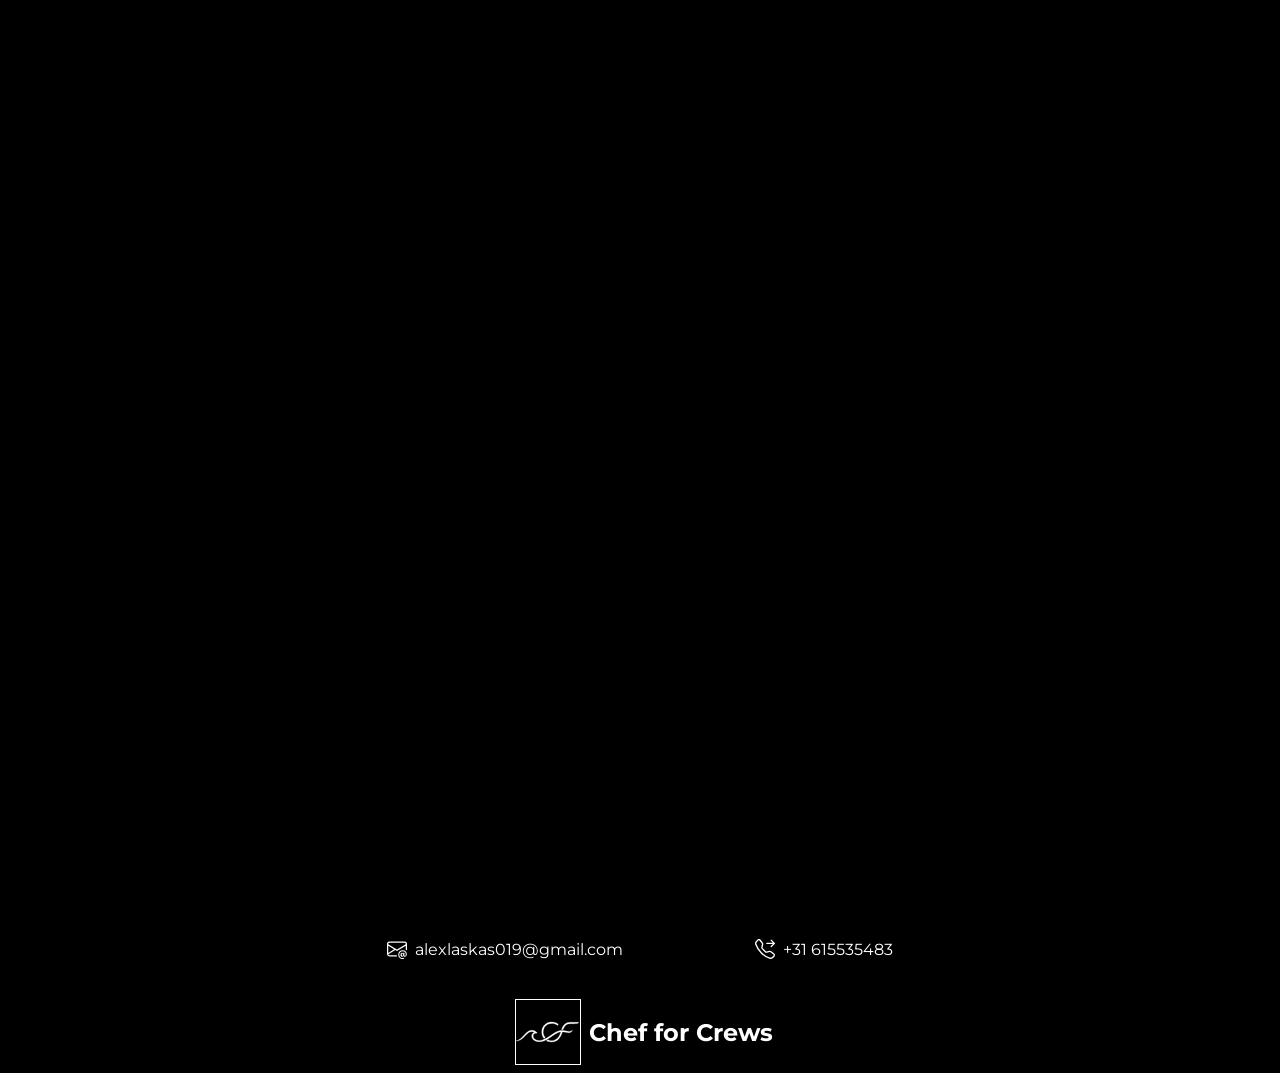
<file: index.html>
<!DOCTYPE html>
<html lang="en">
  <head>
    <meta charset="UTF-8">
    <meta name="viewport" content="width=device-width, initial-scale=1.0">
    <title>Chef for Crews | Private Chef &amp; Catering in the Netherlands</title>
    <meta name="description" content="Experience the culinary artistry of Chef for Crews Alexander Laska in the Netherlands. Offering bespoke catering, exclusive private dinners, restaurant service and consulting as well as traditional Japanese Sushi.">
    <!-- Skip the intro animation if it already played this visit, or if the user prefers reduced motion -->
    <script>
      try {
        if (sessionStorage.getItem("introPlayed") === "true" || window.matchMedia("(prefers-reduced-motion: reduce)").matches) {
          document.documentElement.classList.add("no-intro");
        }
      } catch (e) { /* storage unavailable: play the intro */ }
    </script>
    <link rel="stylesheet" href="./styles/Home.css">
    <link rel="icon" href="assets/alex-logo-icon.ico" type="image/x-icon">
    <script src="script.js"></script>
    <script src="curtain-reveal-script.js" defer></script>
    <link rel="preconnect" href="https://fonts.googleapis.com">
    <link rel="preconnect" href="https://fonts.gstatic.com" crossorigin>
    <link href="https://fonts.googleapis.com/css2?family=Montserrat:ital,wght@0,100..900;1,100..900&display=swap" rel="stylesheet">
  </head>
  <body>
    <div id="main" class="flex"></div>
    <header>
        <div class="title-container">
            <img src="assets/alex-logo.svg" alt="Chef for Crews logo">
            <div class="title">
                <div>Chef</div>
                <div>For</div>
                <div>Crews</div>
            </div>
        </div>
        <nav>
            <ul>
                <li class="home selected"><a href="index.html" aria-label="Chef for Crews home page">Home</a></li>
                <li class="services"><a href="services.html" aria-label="Chef for Crews services page">Services</a></li>
                <li class="story"><a href="partnerships.html" aria-label="Chef for Crews Partnerships page">Partnerships</a></li>
                <li class="contact"><a href="contact.html" aria-label="Chef for Crews contact us page">Contact Us</a></li>
            </ul>
        </nav>
    </header>
    <main>
        
        <div class="catch-phrase loadFadeIn">
            <h2>WE DON'T JUST COOK</h2>  
            <h2>WE CREATE MEMORIES</h2>
            <h2>WITH FLAVOUR</h2>
        </div>
        <div class="short-description">
            <video muted loop autoplay playsinline aria-label="Short showcase video" src="assets/alex-video-intro.mp4" type="video/mp4"> Video Missing. 404 Error</video>
            <div class="text">
                <p>
                Founded by <span class="bold-text">Alexander Laska</span>, a culinary professional with <span class="bold-text">over a decade of experience</span> trained in <span class="bold-text"> Greece, Italy, the United Kingdom, and the Netherlands</span> "Chef for Crews" brings world-class kitchen expertise to every project.</p>
                <p>We provide a wide range of services from bespoke<span class="bold-text"> Catering, Private Dinners</span> to <span class="bold-text"> Restaurant Service</span> and <span class="bold-text">Consulting</span></p>
                <p>
                 Chef for Crews selects the <span class="bold-text">best quality fresh ingredients</span> and combines them with <span class="bold-text">passion, creativity, and precision</span> to deliver <span class="bold-text">exceptional food experiences</span>.
                </p>

                <a class="story-button" href="services.html" aria-label="Chef for Crews services page">
                    Explore Our Services
                </a>
                </div>
        </div>
    </main>
    <footer>
            <h2>Contact Us</h2>
            <ul class="contact-methods">
                <li> <a href="mailto:alexlaskas019@gmail.com"><svg xmlns="http://www.w3.org/2000/svg" width="20" height="20" fill="currentColor" class="bi bi-envelope-at" viewBox="0 0 16 16">
  <path d="M2 2a2 2 0 0 0-2 2v8.01A2 2 0 0 0 2 14h5.5a.5.5 0 0 0 0-1H2a1 1 0 0 1-.966-.741l5.64-3.471L8 9.583l7-4.2V8.5a.5.5 0 0 0 1 0V4a2 2 0 0 0-2-2zm3.708 6.208L1 11.105V5.383zM1 4.217V4a1 1 0 0 1 1-1h12a1 1 0 0 1 1 1v.217l-7 4.2z"/>
  <path d="M14.247 14.269c1.01 0 1.587-.857 1.587-2.025v-.21C15.834 10.43 14.64 9 12.52 9h-.035C10.42 9 9 10.36 9 12.432v.214C9 14.82 10.438 16 12.358 16h.044c.594 0 1.018-.074 1.237-.175v-.73c-.245.11-.673.18-1.18.18h-.044c-1.334 0-2.571-.788-2.571-2.655v-.157c0-1.657 1.058-2.724 2.64-2.724h.04c1.535 0 2.484 1.05 2.484 2.326v.118c0 .975-.324 1.39-.639 1.39-.232 0-.41-.148-.41-.42v-2.19h-.906v.569h-.03c-.084-.298-.368-.63-.954-.63-.778 0-1.259.555-1.259 1.4v.528c0 .892.49 1.434 1.26 1.434.471 0 .896-.227 1.014-.643h.043c.118.42.617.648 1.12.648m-2.453-1.588v-.227c0-.546.227-.791.573-.791.297 0 .572.192.572.708v.367c0 .573-.253.744-.564.744-.354 0-.581-.215-.581-.8Z"/>
</svg>alexlaskas019@gmail.com</a></li>
                <li><a href="tel:+31615535483"><svg xmlns="http://www.w3.org/2000/svg" width="20" height="20" fill="currentColor" class="bi bi-telephone-forward" viewBox="0 0 16 16">
  <path d="M3.654 1.328a.678.678 0 0 0-1.015-.063L1.605 2.3c-.483.484-.661 1.169-.45 1.77a17.6 17.6 0 0 0 4.168 6.608 17.6 17.6 0 0 0 6.608 4.168c.601.211 1.286.033 1.77-.45l1.034-1.034a.678.678 0 0 0-.063-1.015l-2.307-1.794a.68.68 0 0 0-.58-.122l-2.19.547a1.75 1.75 0 0 1-1.657-.459L5.482 8.062a1.75 1.75 0 0 1-.46-1.657l.548-2.19a.68.68 0 0 0-.122-.58zM1.884.511a1.745 1.745 0 0 1 2.612.163L6.29 2.98c.329.423.445.974.315 1.494l-.547 2.19a.68.68 0 0 0 .178.643l2.457 2.457a.68.68 0 0 0 .644.178l2.189-.547a1.75 1.75 0 0 1 1.494.315l2.306 1.794c.829.645.905 1.87.163 2.611l-1.034 1.034c-.74.74-1.846 1.065-2.877.702a18.6 18.6 0 0 1-7.01-4.42 18.6 18.6 0 0 1-4.42-7.009c-.362-1.03-.037-2.137.703-2.877zm10.762.135a.5.5 0 0 1 .708 0l2.5 2.5a.5.5 0 0 1 0 .708l-2.5 2.5a.5.5 0 0 1-.708-.708L14.293 4H9.5a.5.5 0 0 1 0-1h4.793l-1.647-1.646a.5.5 0 0 1 0-.708"/>
</svg> +31 615535483</a></li>
            </ul>
        <div class="title-container">
            <img src="assets/alex-logo.svg" alt="Chef for Crews logo">
            <h2>Chef for Crews</h2>
        </div>
    </footer>
  </body>
</html>
</file>
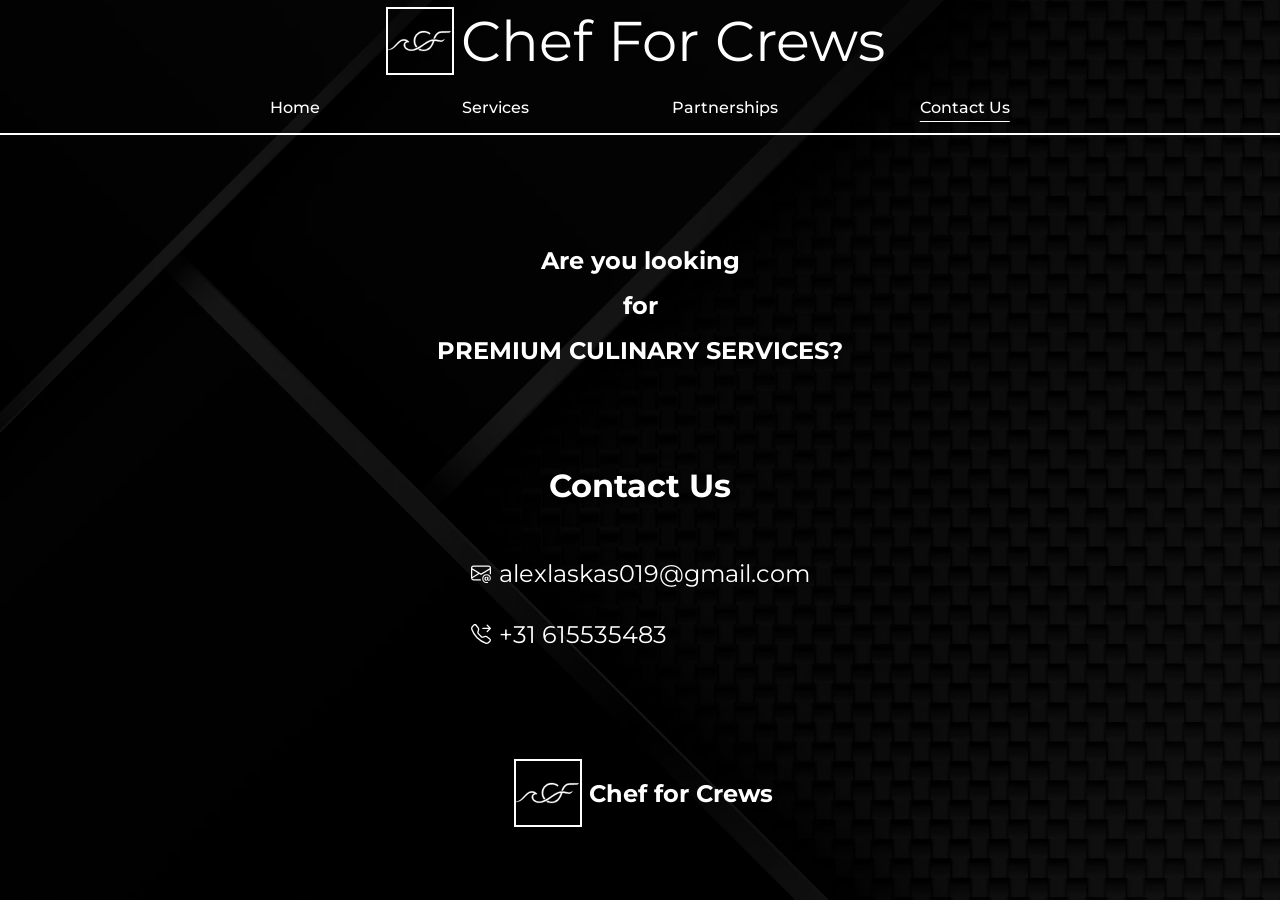
<file: contact.html>
<!DOCTYPE html>
<html lang="en">
  <head>
    <meta charset="UTF-8">
    <meta name="viewport" content="width=device-width, initial-scale=1.0">
    <title>Contact | Chef for Crews</title>
    <meta name="description" content="Experience the culinary artistry of Chef for Crews Alexander Laska in the Netherlands. Offering bespoke catering, exclusive private dinners, restaurant service and consulting as well as traditional Japanese Sushi.">
    <link rel="stylesheet" href="./styles/Contact.css">
    <link rel="icon" href="assets/alex-logo-icon.ico" type="image/x-icon">
    <script src="script.js"></script>
    <link rel="preconnect" href="https://fonts.googleapis.com">
    <link rel="preconnect" href="https://fonts.gstatic.com" crossorigin>
    <link href="https://fonts.googleapis.com/css2?family=Montserrat:ital,wght@0,100..900;1,100..900&display=swap" rel="stylesheet">
  </head>
  <body>
    <header>
        <div class="title-container">
            <img src="assets/alex-logo.svg" alt="Chef for Crews logo">
            <div class="title">
                <div>Chef</div>
                <div>For</div>
                <div>Crews</div>
            </div>
        </div>
        <nav>
            <ul>
                <li class="home "><a href="index.html" aria-label="Chef for Crews home page">Home</a></li>
                <li class="services"><a href="services.html" aria-label="Chef for Crews services page">Services</a></li>
                <li class="story"><a href="partnerships.html" aria-label="Chef for Crews Partnerships page">Partnerships</a></li>
                <li class="contact selected"><a href="contact.html" aria-label="Chef for Crews contact us page">Contact Us</a></li>
            </ul>
        </nav>
    </header>
    <main>
        <div class="catch-phrase loadFadeIn">
            <h2>Are you looking</h2>  
            <h2>for </h2>
            <h2>PREMIUM CULINARY SERVICES?</h2>
        </div>
        <div class="short-description">
            <h1>Contact Us</h1>
            <ul class="contact-methods">
                <li> <a href="mailto:alexlaskas019@gmail.com"><svg xmlns="http://www.w3.org/2000/svg" width="20" height="20" fill="currentColor" class="bi bi-envelope-at" viewBox="0 0 16 16">
                    <path d="M2 2a2 2 0 0 0-2 2v8.01A2 2 0 0 0 2 14h5.5a.5.5 0 0 0 0-1H2a1 1 0 0 1-.966-.741l5.64-3.471L8 9.583l7-4.2V8.5a.5.5 0 0 0 1 0V4a2 2 0 0 0-2-2zm3.708 6.208L1 11.105V5.383zM1 4.217V4a1 1 0 0 1 1-1h12a1 1 0 0 1 1 1v.217l-7 4.2z"/>
                    <path d="M14.247 14.269c1.01 0 1.587-.857 1.587-2.025v-.21C15.834 10.43 14.64 9 12.52 9h-.035C10.42 9 9 10.36 9 12.432v.214C9 14.82 10.438 16 12.358 16h.044c.594 0 1.018-.074 1.237-.175v-.73c-.245.11-.673.18-1.18.18h-.044c-1.334 0-2.571-.788-2.571-2.655v-.157c0-1.657 1.058-2.724 2.64-2.724h.04c1.535 0 2.484 1.05 2.484 2.326v.118c0 .975-.324 1.39-.639 1.39-.232 0-.41-.148-.41-.42v-2.19h-.906v.569h-.03c-.084-.298-.368-.63-.954-.63-.778 0-1.259.555-1.259 1.4v.528c0 .892.49 1.434 1.26 1.434.471 0 .896-.227 1.014-.643h.043c.118.42.617.648 1.12.648m-2.453-1.588v-.227c0-.546.227-.791.573-.791.297 0 .572.192.572.708v.367c0 .573-.253.744-.564.744-.354 0-.581-.215-.581-.8Z"/>
                    </svg>alexlaskas019@gmail.com</a></li>
                <li><a href="tel:+31615535483"><svg xmlns="http://www.w3.org/2000/svg" width="20" height="20" fill="currentColor" class="bi bi-telephone-forward" viewBox="0 0 16 16">
                    <path d="M3.654 1.328a.678.678 0 0 0-1.015-.063L1.605 2.3c-.483.484-.661 1.169-.45 1.77a17.6 17.6 0 0 0 4.168 6.608 17.6 17.6 0 0 0 6.608 4.168c.601.211 1.286.033 1.77-.45l1.034-1.034a.678.678 0 0 0-.063-1.015l-2.307-1.794a.68.68 0 0 0-.58-.122l-2.19.547a1.75 1.75 0 0 1-1.657-.459L5.482 8.062a1.75 1.75 0 0 1-.46-1.657l.548-2.19a.68.68 0 0 0-.122-.58zM1.884.511a1.745 1.745 0 0 1 2.612.163L6.29 2.98c.329.423.445.974.315 1.494l-.547 2.19a.68.68 0 0 0 .178.643l2.457 2.457a.68.68 0 0 0 .644.178l2.189-.547a1.75 1.75 0 0 1 1.494.315l2.306 1.794c.829.645.905 1.87.163 2.611l-1.034 1.034c-.74.74-1.846 1.065-2.877.702a18.6 18.6 0 0 1-7.01-4.42 18.6 18.6 0 0 1-4.42-7.009c-.362-1.03-.037-2.137.703-2.877zm10.762.135a.5.5 0 0 1 .708 0l2.5 2.5a.5.5 0 0 1 0 .708l-2.5 2.5a.5.5 0 0 1-.708-.708L14.293 4H9.5a.5.5 0 0 1 0-1h4.793l-1.647-1.646a.5.5 0 0 1 0-.708"/>
                    </svg> +31 615535483</a></li>
            </ul>
        </div>
    </main>
    <footer>
        <div class="title-container">
            <img src="assets/alex-logo.svg" alt="Chef for Crews logo">
            <h2>Chef for Crews</h2>
        </div>
    </footer>
  </body>
</html>
</file>
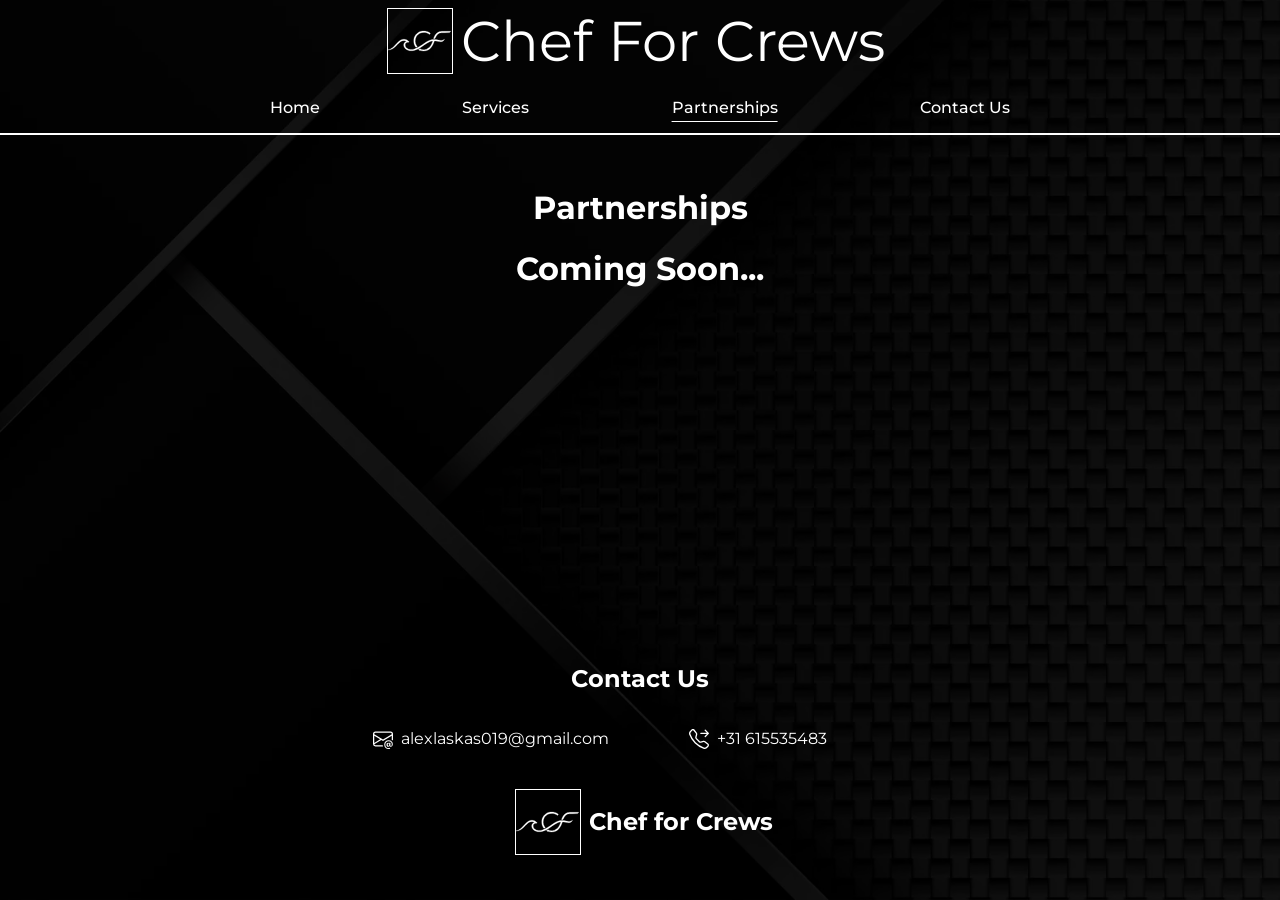
<file: partnerships.html>
<!DOCTYPE html>
<html lang="en">
  <head>
    <meta charset="UTF-8">
    <meta name="viewport" content="width=device-width, initial-scale=1.0">
    <title>Partnerships | Chef for Crews</title>
    <meta name="description" content="Partnerships with Chef for Crews, professional culinary services in the Netherlands.">
    <link rel="stylesheet" href="./styles/Partnerships.css">
    <link rel="icon" href="assets/alex-logo-icon.ico" type="image/x-icon">
    <script src="script.js"></script>
    <link rel="preconnect" href="https://fonts.googleapis.com">
    <link rel="preconnect" href="https://fonts.gstatic.com" crossorigin>
    <link href="https://fonts.googleapis.com/css2?family=Montserrat:ital,wght@0,100..900;1,100..900&display=swap" rel="stylesheet">
  </head>
  <body>
    <header>
        <div class="title-container">
            <img src="assets/alex-logo.svg" alt="Chef for Crews logo">
            <div class="title">
                <div>Chef</div>
                <div>For</div>
                <div>Crews</div>
            </div>
        </div>
        <nav>
            <ul>
                <li class="home"><a href="index.html" aria-label="Chef for Crews home page">Home</a></li>
                <li class="services "><a href="services.html" aria-label="Chef for Crews services page">Services</a></li>
                <li class="story selected"><a href="partnerships.html" aria-label="Chef for Crews Partnerships page">Partnerships</a></li>
                <li class="contact"><a href="contact.html" aria-label="Chef for Crews contact us page">Contact Us</a></li>
            </ul>
        </nav>
    </header>
    <main>
        <h1>Partnerships</h1> 
        <div class="comming-soon">Coming Soon...</div>
    </main>
    <footer>
            <h2>Contact Us</h2>
            <ul class="contact-methods">
                <li> <a href="mailto:alexlaskas019@gmail.com"><svg xmlns="http://www.w3.org/2000/svg" width="20" height="20" fill="currentColor" class="bi bi-envelope-at" viewBox="0 0 16 16">
  <path d="M2 2a2 2 0 0 0-2 2v8.01A2 2 0 0 0 2 14h5.5a.5.5 0 0 0 0-1H2a1 1 0 0 1-.966-.741l5.64-3.471L8 9.583l7-4.2V8.5a.5.5 0 0 0 1 0V4a2 2 0 0 0-2-2zm3.708 6.208L1 11.105V5.383zM1 4.217V4a1 1 0 0 1 1-1h12a1 1 0 0 1 1 1v.217l-7 4.2z"/>
  <path d="M14.247 14.269c1.01 0 1.587-.857 1.587-2.025v-.21C15.834 10.43 14.64 9 12.52 9h-.035C10.42 9 9 10.36 9 12.432v.214C9 14.82 10.438 16 12.358 16h.044c.594 0 1.018-.074 1.237-.175v-.73c-.245.11-.673.18-1.18.18h-.044c-1.334 0-2.571-.788-2.571-2.655v-.157c0-1.657 1.058-2.724 2.64-2.724h.04c1.535 0 2.484 1.05 2.484 2.326v.118c0 .975-.324 1.39-.639 1.39-.232 0-.41-.148-.41-.42v-2.19h-.906v.569h-.03c-.084-.298-.368-.63-.954-.63-.778 0-1.259.555-1.259 1.4v.528c0 .892.49 1.434 1.26 1.434.471 0 .896-.227 1.014-.643h.043c.118.42.617.648 1.12.648m-2.453-1.588v-.227c0-.546.227-.791.573-.791.297 0 .572.192.572.708v.367c0 .573-.253.744-.564.744-.354 0-.581-.215-.581-.8Z"/>
</svg>alexlaskas019@gmail.com</a></li>
                <li><a href="tel:+31615535483"><svg xmlns="http://www.w3.org/2000/svg" width="20" height="20" fill="currentColor" class="bi bi-telephone-forward" viewBox="0 0 16 16">
  <path d="M3.654 1.328a.678.678 0 0 0-1.015-.063L1.605 2.3c-.483.484-.661 1.169-.45 1.77a17.6 17.6 0 0 0 4.168 6.608 17.6 17.6 0 0 0 6.608 4.168c.601.211 1.286.033 1.77-.45l1.034-1.034a.678.678 0 0 0-.063-1.015l-2.307-1.794a.68.68 0 0 0-.58-.122l-2.19.547a1.75 1.75 0 0 1-1.657-.459L5.482 8.062a1.75 1.75 0 0 1-.46-1.657l.548-2.19a.68.68 0 0 0-.122-.58zM1.884.511a1.745 1.745 0 0 1 2.612.163L6.29 2.98c.329.423.445.974.315 1.494l-.547 2.19a.68.68 0 0 0 .178.643l2.457 2.457a.68.68 0 0 0 .644.178l2.189-.547a1.75 1.75 0 0 1 1.494.315l2.306 1.794c.829.645.905 1.87.163 2.611l-1.034 1.034c-.74.74-1.846 1.065-2.877.702a18.6 18.6 0 0 1-7.01-4.42 18.6 18.6 0 0 1-4.42-7.009c-.362-1.03-.037-2.137.703-2.877zm10.762.135a.5.5 0 0 1 .708 0l2.5 2.5a.5.5 0 0 1 0 .708l-2.5 2.5a.5.5 0 0 1-.708-.708L14.293 4H9.5a.5.5 0 0 1 0-1h4.793l-1.647-1.646a.5.5 0 0 1 0-.708"/>
</svg> +31 615535483</a></li>
            </ul>
        <div class="title-container">
            <img src="assets/alex-logo.svg" alt="Chef for Crews logo">
            <h2>Chef for Crews</h2>
        </div>
    </footer>
  </body>
    
</html>
</file>
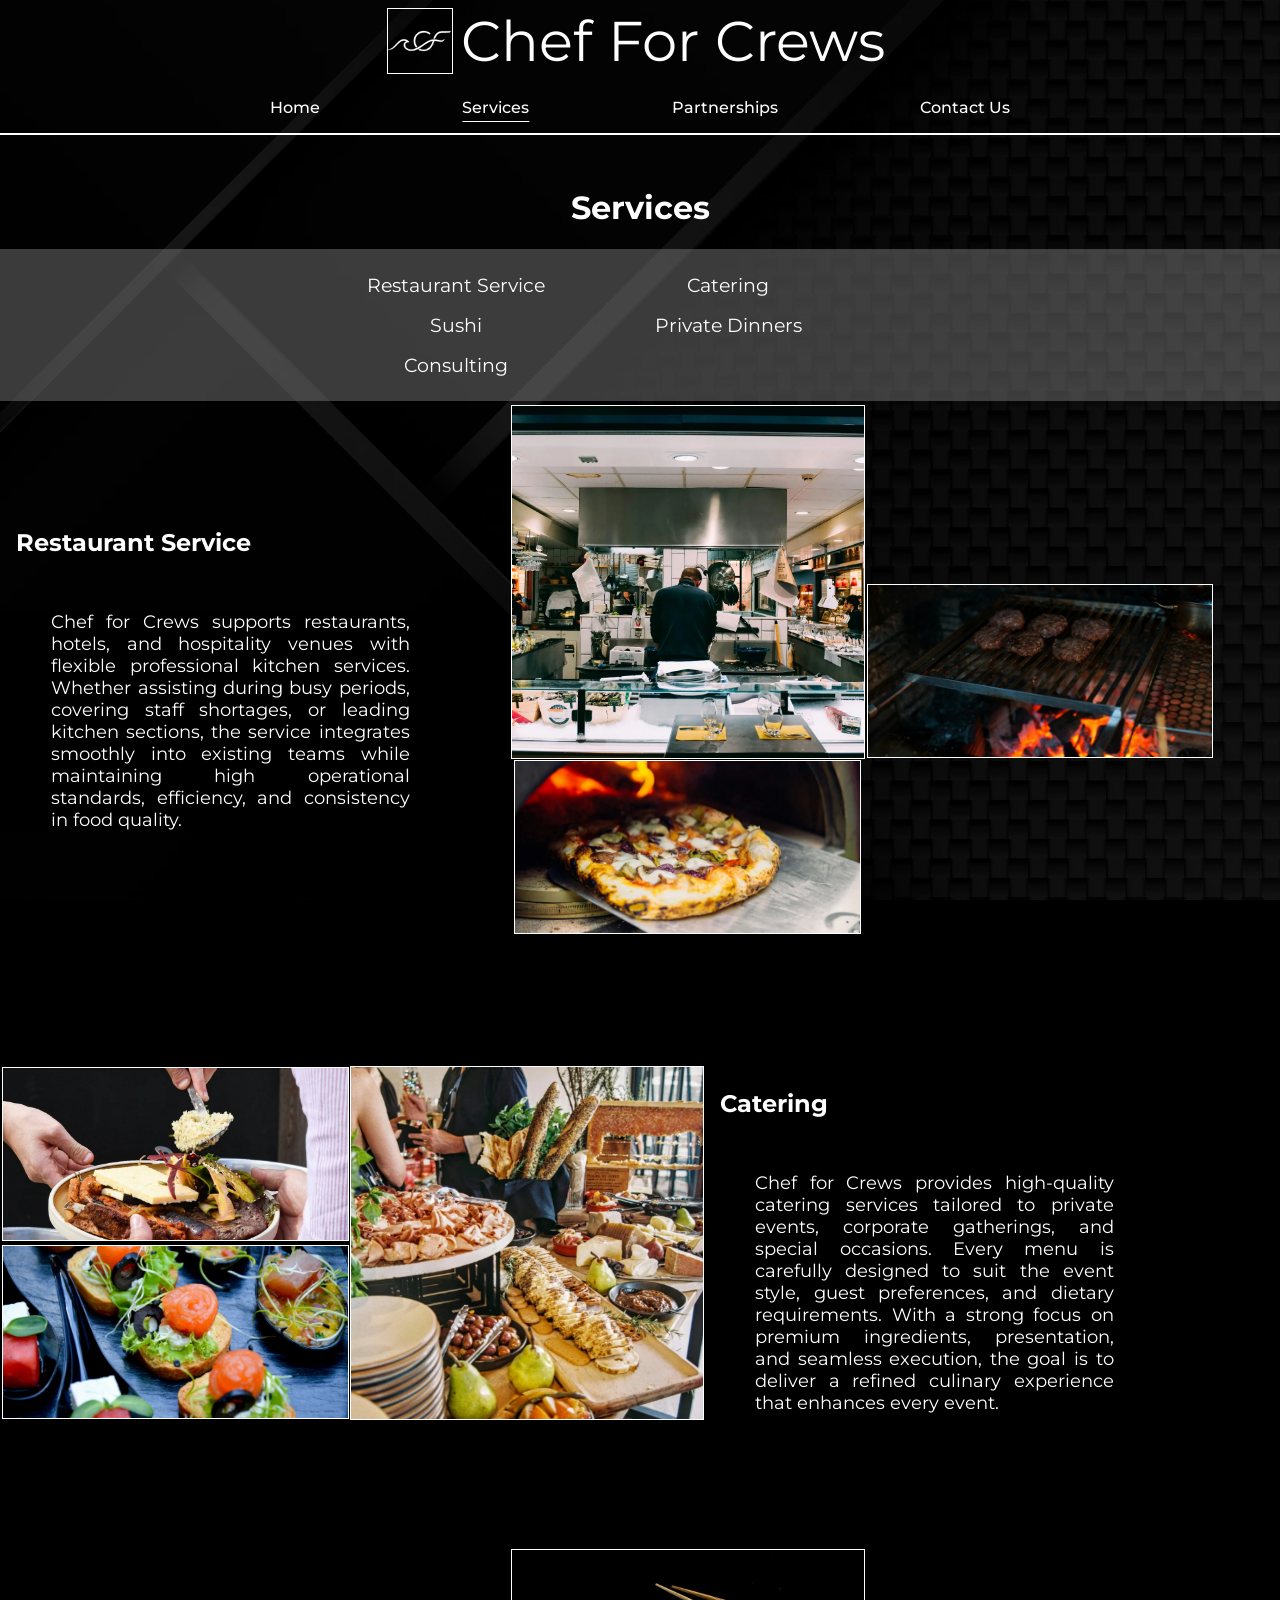
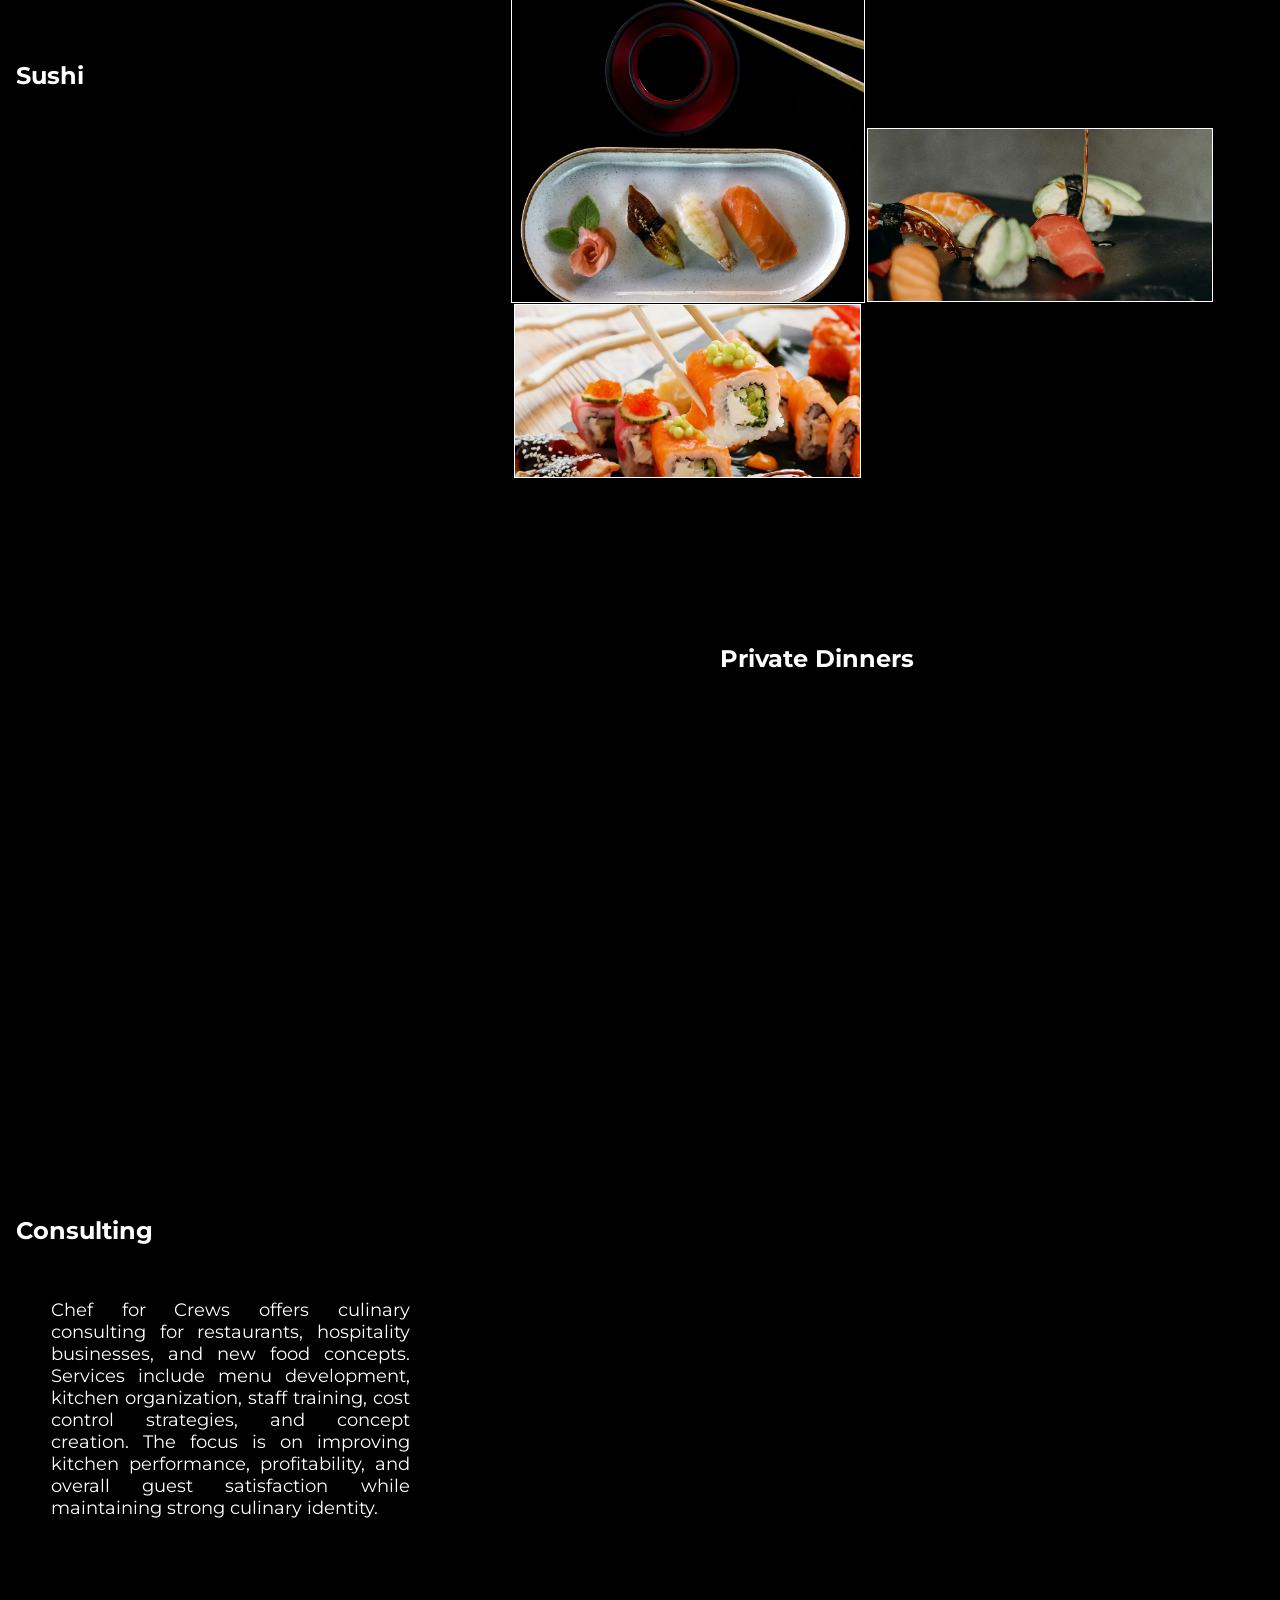
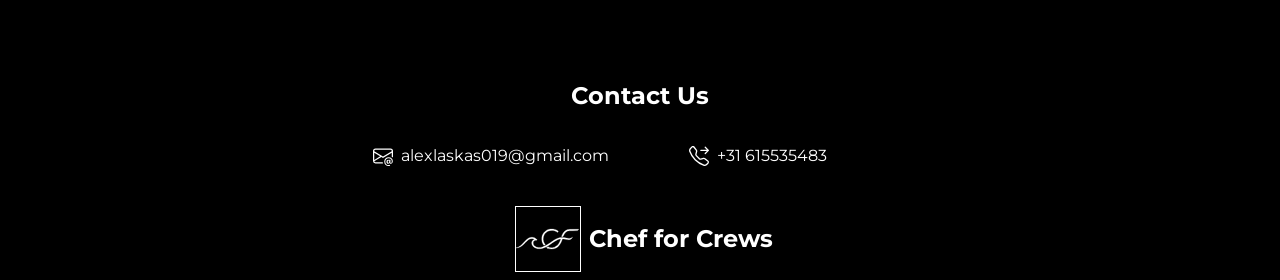
<file: services.html>
<!DOCTYPE html>
<html lang="en">
  <head>
    <meta charset="UTF-8">
    <meta name="viewport" content="width=device-width, initial-scale=1.0">
    <title>Services | Chef for Crews</title>
    <meta name="description" content="Restaurant service, catering, sushi, private dinners and culinary consulting by Chef for Crews in the Netherlands.">
    <link rel="stylesheet" href="./styles/Services.css">
    <link rel="icon" href="assets/alex-logo-icon.ico" type="image/x-icon">
    <script src="script.js"></script>
    <link rel="preconnect" href="https://fonts.googleapis.com">
    <link rel="preconnect" href="https://fonts.gstatic.com" crossorigin>
    <link href="https://fonts.googleapis.com/css2?family=Montserrat:ital,wght@0,100..900;1,100..900&display=swap" rel="stylesheet">
  </head>
  <body>
    <header>
        <div class="title-container">
            <img src="assets/alex-logo.svg" alt="Chef for Crews logo">
            <div class="title">
                <div>Chef</div>
                <div>For</div>
                <div>Crews</div>
            </div>
        </div>
        <nav>
            <ul>
                <li class="home"><a href="index.html" aria-label="Chef for Crews home page">Home</a></li>
                <li class="services selected "><a href="services.html" aria-label="Chef for Crews services page">Services</a></li>
                <li class="story "><a href="partnerships.html" aria-label="Chef for Crews Partnerships page">Partnerships</a></li>
                <li class="contact"><a href="contact.html" aria-label="Chef for Crews contact us page">Contact Us</a></li>
            </ul>
        </nav>
    </header>
    <main>
        <h1>Services</h1> 
        <div class="service-list-wrapper">
            <ul class="service-list">
                <li><a href="#restaurant-service">Restaurant Service</a></li>
                <li><a href="#catering">Catering</a></li>
                <li><a href="#sushi">Sushi</a></li>
                <li><a href="#private-dinners">Private Dinners</a></li>
                <li><a href="#consulting">Consulting</a></li>
            </ul>
        </div>
        <div id="restaurant-service" class="service-container loadFadeIn">
            
            <div class="service-description">
                <h2 >Restaurant Service</h2>
                <p>Chef for Crews supports restaurants, hotels, and hospitality venues with flexible professional kitchen services. Whether assisting during busy periods, covering staff shortages, or leading kitchen sections, the service integrates smoothly into existing teams while maintaining high operational standards, efficiency, and consistency in food quality.</p> 
            </div>
            <div class="service-images">
                <img class="big" src="assets/restaurant-service-img-2.webp" alt="Professional open kitchen with a chef at work">
                <img class="small" src="assets/restaurant-service-img-1.webp" alt="Pizza being taken out of a wood-fired oven">
                <img class="small" src="assets/restaurant-service-img-3.webp" alt="Burger patties grilling over a charcoal fire">
            </div>
        </div>
        <div id="catering" class="service-container ">
            <div class="service-images hidemeFast">
                <img class="small" src="assets/catering-img-1.webp" alt="Chef serving a plated dish at a buffet">
                <img class="small" src="assets/catering-img-2.webp" alt="Canapés with smoked salmon, cherry tomatoes and olives">
                <img class="big" src="assets/catering-img-3.webp" alt="Catering buffet with bread, cheeses and fresh produce">
            </div>
            <div class="service-description">
                <h2 >Catering</h2>
                <p class="hideme">Chef for Crews provides high-quality catering services tailored to private events, corporate gatherings, and special occasions. Every menu is carefully designed to suit the event style, guest preferences, and dietary requirements. With a strong focus on premium ingredients, presentation, and seamless execution, the goal is to deliver a refined culinary experience that enhances every event.</p>
            </div>
        </div>
        <div id="sushi" class="service-container " >
            
            <div class="service-description">
                <h2 >Sushi</h2>
                <p class="hideme">Chef for Crews provides professional sushi preparation combining traditional Japanese techniques with modern presentation. Using carefully selected fresh ingredients, the service offers a variety of sushi styles suitable for private events, restaurant collaborations, and bespoke dining concepts. The focus remains on precision, balance of flavors, and visual elegance.</p>
            </div>  
            <div class="service-images hidemeFast">
                <img class="big" src="assets/sushi-img-1.webp" alt="Plate of nigiri sushi with chopsticks">
                <img class="small" src="assets/sushi-img-2.webp" alt="Assorted sushi rolls picked up with chopsticks">
                <img class="small" src="assets/sushi-img-3.webp" alt="Sauce drizzled over a plate of sushi">
            </div>  
        </div>
        <div id="private-dinners" class="service-container">
            <div class="service-images hidemeFast">
                <img class="small" src="assets/private-dinner-img-1.webp" alt="Private dinner table set with seafood and white wine">
                <img class="small" src="assets/private-dinner-img-2.webp" alt="Outdoor dinner table under palm trees at sunset">
                <img class="big" src="assets/private-dinner-img-3.webp" alt="Long candlelit dinner table with place settings">
            </div>
            <div class="service-description">
                <h2 >Private Dinners</h2>
                <p class="hideme">Chef for Crews offers exclusive private dining experiences, bringing restaurant-quality cuisine directly to your home, villa, or private venue. From menu planning to final presentation, every detail is managed with precision and care, creating a personalized and memorable dining atmosphere for guests seeking comfort, privacy, and luxury.</p>
            </div>
        </div>
        <div id="consulting" class="service-container ">
            
            <div class="service-description">
                <h2>Consulting</h2>
                <p class="hideme">Chef for Crews offers culinary consulting for restaurants, hospitality businesses, and new food concepts. Services include menu development, kitchen organization, staff training, cost control strategies, and concept creation. The focus is on improving kitchen performance, profitability, and overall guest satisfaction while maintaining strong culinary identity.</p>
            </div>
        </div>
    </main>
    <footer>
            <h2>Contact Us</h2>
            <ul class="contact-methods">
                <li> <a href="mailto:alexlaskas019@gmail.com"><svg xmlns="http://www.w3.org/2000/svg" width="20" height="20" fill="currentColor" class="bi bi-envelope-at" viewBox="0 0 16 16">
  <path d="M2 2a2 2 0 0 0-2 2v8.01A2 2 0 0 0 2 14h5.5a.5.5 0 0 0 0-1H2a1 1 0 0 1-.966-.741l5.64-3.471L8 9.583l7-4.2V8.5a.5.5 0 0 0 1 0V4a2 2 0 0 0-2-2zm3.708 6.208L1 11.105V5.383zM1 4.217V4a1 1 0 0 1 1-1h12a1 1 0 0 1 1 1v.217l-7 4.2z"/>
  <path d="M14.247 14.269c1.01 0 1.587-.857 1.587-2.025v-.21C15.834 10.43 14.64 9 12.52 9h-.035C10.42 9 9 10.36 9 12.432v.214C9 14.82 10.438 16 12.358 16h.044c.594 0 1.018-.074 1.237-.175v-.73c-.245.11-.673.18-1.18.18h-.044c-1.334 0-2.571-.788-2.571-2.655v-.157c0-1.657 1.058-2.724 2.64-2.724h.04c1.535 0 2.484 1.05 2.484 2.326v.118c0 .975-.324 1.39-.639 1.39-.232 0-.41-.148-.41-.42v-2.19h-.906v.569h-.03c-.084-.298-.368-.63-.954-.63-.778 0-1.259.555-1.259 1.4v.528c0 .892.49 1.434 1.26 1.434.471 0 .896-.227 1.014-.643h.043c.118.42.617.648 1.12.648m-2.453-1.588v-.227c0-.546.227-.791.573-.791.297 0 .572.192.572.708v.367c0 .573-.253.744-.564.744-.354 0-.581-.215-.581-.8Z"/>
</svg>alexlaskas019@gmail.com</a></li>
                <li><a href="tel:+31615535483"><svg xmlns="http://www.w3.org/2000/svg" width="20" height="20" fill="currentColor" class="bi bi-telephone-forward" viewBox="0 0 16 16">
  <path d="M3.654 1.328a.678.678 0 0 0-1.015-.063L1.605 2.3c-.483.484-.661 1.169-.45 1.77a17.6 17.6 0 0 0 4.168 6.608 17.6 17.6 0 0 0 6.608 4.168c.601.211 1.286.033 1.77-.45l1.034-1.034a.678.678 0 0 0-.063-1.015l-2.307-1.794a.68.68 0 0 0-.58-.122l-2.19.547a1.75 1.75 0 0 1-1.657-.459L5.482 8.062a1.75 1.75 0 0 1-.46-1.657l.548-2.19a.68.68 0 0 0-.122-.58zM1.884.511a1.745 1.745 0 0 1 2.612.163L6.29 2.98c.329.423.445.974.315 1.494l-.547 2.19a.68.68 0 0 0 .178.643l2.457 2.457a.68.68 0 0 0 .644.178l2.189-.547a1.75 1.75 0 0 1 1.494.315l2.306 1.794c.829.645.905 1.87.163 2.611l-1.034 1.034c-.74.74-1.846 1.065-2.877.702a18.6 18.6 0 0 1-7.01-4.42 18.6 18.6 0 0 1-4.42-7.009c-.362-1.03-.037-2.137.703-2.877zm10.762.135a.5.5 0 0 1 .708 0l2.5 2.5a.5.5 0 0 1 0 .708l-2.5 2.5a.5.5 0 0 1-.708-.708L14.293 4H9.5a.5.5 0 0 1 0-1h4.793l-1.647-1.646a.5.5 0 0 1 0-.708"/>
</svg> +31 615535483</a></li>
            </ul>
        <div class="title-container">
            <img src="assets/alex-logo.svg" alt="Chef for Crews logo">
            <h2>Chef for Crews</h2>
        </div>
    </footer>
  </body>
    
</html>
</file>
<file: styles/Home.css>
.hideme{
    opacity: 0;
}
body{
    font-family: "Montserrat", sans-serif;
    font-optical-sizing: auto;
    font-style: normal;
    background-color: black;
    color: white;
    position: relative;
    overflow-x:hidden;
    margin: 0;
    padding: 0;
}
body::after {
  content: "";
  position: absolute;
  top: 0; 
  left: 0;
  width: 100%; 
  height: 100%;  
  opacity: .2; 
  z-index: -1;
  background: url("../background-portrait.webp") repeat 0 center fixed;
  background-size: cover;
}
h1,h2,p{
    cursor: default;
}
header{
    display: flex;
    flex-direction: column;
    width: 100%;
    justify-content: center;
    align-items: center;
    border-bottom: 2px solid white;
    margin-bottom: 2rem;
}

.title-container{
    display: flex;
    flex-direction: row;
    width: 100%;
    justify-content: center;
    align-items: center;
}
.title-container img{
    width: 30%;
    aspect-ratio: 1;
    border: 1px solid white;
    margin: .5rem;
}
.title-container .title{
    display: flex;
    flex-direction: column;
    align-items: flex-start;
    justify-content: space-evenly;
    max-width: 40%;
    
}

.title-container .title div{
    font-size: 2rem;
    font-weight: 400;
    margin-top: 0;
    margin-bottom: 0;
}

nav{
    width: 100%;
}
nav ul{
    display: flex;
    flex-direction: row;
    justify-content: space-evenly;
    align-items: center;
    list-style: none;
    width: 100%;
    padding: 0%;
}

nav ul li{
    width: fit-content;
    cursor: pointer;
    position: relative;
    text-decoration: none;
}

nav ul li a{
    text-decoration: none;
    color: white;
    font-weight: 500;
}
nav ul li a:hover {
    text-underline-offset: .5rem;
    text-decoration: underline;
}
nav ul .selected a{
    text-decoration: underline;
    text-underline-offset: .5rem;
}

main{
    position: relative;
    width: 100%;
}
  

.catch-phrase{
    display: flex;
    flex-direction: column;
    width: 100%;
    justify-content: center;
    align-items: center;
    margin-bottom: 2rem;
}

.catch-phrase h2{
    text-align: center;
    margin: .5rem;
}
main .short-description {
    display: flex;
    flex-direction: column;
    width: 100%;
    min-height: fit-content;
    justify-content: center;
    align-items: center;
}

  

main .short-description video{
    width: 80%;
    border: 1px solid white;
    margin: .5rem;
}

main .short-description .text{
    display: flex;
    flex-direction: column;
    align-items: center;
    justify-content: center;
    width: 80%;
    padding-left: 10%;
    padding-right: 10%;
    font-size: large;
    text-align: justify;
    z-index: 2;
    position: relative;
}

.short-description .text::after {
  content: "";
  position: absolute;
  top: 0; 
  left: 0;
  width: 100%; 
  height: 100%;  
  opacity: .4; 
  z-index: -1;
   background-image: radial-gradient(rgb(0, 0, 0), rgba(0, 0, 0, 0.334), rgba(0, 0, 255, 0));}
.bold-text{
    font-weight: 700;
}

.story-button {
    border: 1px solid white;
    background-color: none;
    transition: all .2s;
    padding: 2rem;
    text-align: center;
    font-size: large;
    margin-top: 10%;
    cursor: pointer;
    color: white;
    text-decoration: none;
}

.story-button:hover {
  font-size: larger;
  background-color: rgba(255, 255, 255, 0.106);
}

.story-button:active {
    background-color: white;
    color: black;
} 
footer{
    display: flex;
    flex-direction: column;
    align-items: center;
    justify-content: center;
    position: relative;
    width: 100%;
}
footer .title-container img{
    width: 5%;
    aspect-ratio: 1;
    border: 1px solid white;
    margin: .5rem;
}

footer .contact-methods{
    display: flex;
    flex-direction: column;
    align-items: center;
    justify-content: center;
    width: 100%;
    list-style: none;
    padding: 0;
}

footer .contact-methods li{
    margin-bottom: 1rem;
}

footer .contact-methods li a{
    display: flex;
    flex-direction: row;
    align-items: center;
    color: white;
    text-decoration: none;
}
footer .contact-methods li a svg{
    margin-right: .5rem;
}

footer .title-container img{
        width: 20%;
        aspect-ratio: 1;
        border: 1px solid white;
        margin: .5rem;
    }




/* curtain reveal*/

#main {
  
  min-height: 100vh;
  background-color: black;
  color: #ffffff;
}
.flex{
  display: flex;
  justify-content: center;
  align-items: center;
}


.box {
    display: flex;
    flex-direction: column;
    align-items: center;
    justify-content: center;
  font-size: 40px;
  font-weight: bold;
  font-family: "Montserrat", sans-serif;
  color: white;
}

.animate-slideup {
  margin-right: 16px;
  transform: translateY(200px) rotate(15deg);
  animation: slideup 1000ms cubic-bezier(0.65, 0, 0.35, 1) 1 forwards;
  transform-origin: top center;
}



@keyframes slideup {
  0% {
    transform: translateY(200px) rotate(20deg);
  }
  100% {
    transform: translateY(0px) rotate(0deg);
  }
}

.fs {
  height: 12px;
  width: 12px;
  background-color: #ff0000;
  margin-top: 2rem;
  opacity: 0;
  animation: rotate-fs 1800ms cubic-bezier(0.5, 1, 0.89, 1) forwards;
  transform-origin: center;
}

@keyframes rotate-fs {
  0% {
    transform: rotate(0deg) scale(0);
    opacity: 0;
  }
  30% {
    opacity: 1;
    transform: rotate(0deg) scale(1);
  }
  100% {
    transform: rotate(720deg);
    opacity: 1;
  }
}

.curtain {
  position: fixed;
  background-color: white;
  width: 100vw;
  min-height: 100vh;
  top: 0px;
  left: 0px;
}

.progressBar {
  height: 2px;
  width: 2px;
  background-color: black;
}

.progressGrow-animation {
  animation: grow 2000ms cubic-bezier(0.65, 0, 0.35, 1) 1 forwards;
}
.progressGrow-animation-reverse {
  animation: grow 2000ms cubic-bezier(0.65, 0, 0.35, 1) 1 backwards;
}

@keyframes grow {
  0% {
    width: 0px;
  }
  50% {
    width: calc(100vw);
    height: 2px;
  }
  100% {
    width: calc(100vw);
    height: 100vh;
  }
}



/* scale with a wipe feel */
@keyframes scaleOutTopToBottom {
  0% {
    transform: scaleY(1);
    opacity: 1;
  }
  100% {
    transform: scaleY(0);
    opacity: 0;
  }
}

/* If you want to use the animation instead of transition */
.scale-out-animation {
  animation: scaleOutTopToBottom 1.5s cubic-bezier(0.65, 0, 0.35, 1) forwards;
  transform-origin: top center;
}


/*desktop screens*/
@media (min-width: 1025px) {
   body::after {
        content: "";
        position: absolute;
        top: 0; 
        left: 0;
        width: 100%; 
        height: 100%;  
        opacity: .2; 
        z-index: -1;
        background: url("../background.webp") no-repeat center center fixed;
        background-size: cover;
    }
    header{
        display: flex;
        flex-direction: column;
        width: 100%;
        justify-content: center;
        align-items: center;
        border-bottom: 2px solid white;
        margin-bottom: 2rem;
    }

    .title-container{
        display: flex;
        flex-direction: row;
        width: 100%;
        justify-content: center;
        align-items: center;
    }
    .title-container img{
        width: 5%;
        aspect-ratio: 1;
        border: 1px solid white;
        margin: .5rem;
    }
    .title-container .title{
        display: flex;
        flex-direction: row;
        align-items: flex-start;
        justify-content: space-evenly;
        
    }

    .title-container .title div{
        font-size: 3.5rem;
        font-weight: 400;
        margin-right: 1rem;
        margin-top: 0%;
        margin-bottom: 0%;
    }

    nav{
        width: 80%;
    }
    nav ul{
        display: flex;
        flex-direction: row;
        justify-content: space-evenly;
        align-items: center;
        list-style: none;
        width: 100%;
    }

    nav ul li{
        width: fit-content;
        cursor: pointer;
        position: relative;
        text-decoration: none;
    }

    nav ul li a{
        text-decoration: none;
        color: white;
        font-weight: 500;
    }
    nav ul li a:hover {
        text-underline-offset: .5rem;
        text-decoration: underline;
    }
    nav ul .selected a{
        text-decoration: underline;
        text-underline-offset: .5rem;
    }

    main .short-description {
        display: flex;
        flex-direction: row;
        width: 100%;
        min-height: fit-content;
        justify-content: center;
    }

    main .short-description video{
        width: 25%;
        border: 1px solid white;
        margin: .5rem;
    }
    main .short-description .text{
        width: 30%;
    }
    footer .contact-methods{
        flex-direction: row;
        justify-content: space-evenly;
            width: 60%;
    }
    footer .title-container img{
        width: 5%;
        aspect-ratio: 1;
        border: 1px solid white;
        margin: .5rem;
    }
    .box{
        flex-direction: row;
        font-size: 80px;

    }
    .fs {
        height: 12px;
        width: 12px;
        background-color: #ff0000;
        margin-left: .5rem;
        margin-top: 2rem;
        opacity: 0;
        animation: rotate-fs 1800ms cubic-bezier(0.5, 1, 0.89, 1) forwards;
        transform-origin: center;
    }

}
/*tablet screens*/
@media (min-width: 481px) {
  .box {
    font-size: 40px;
  }
  .main {
    border: 5px solid #ff0000;
  }
  .animate-slideup {
    margin-right: 6px;
  }
  .fs {
    height: 10px;
    width: 10px;
    margin-left: -4px;
    margin-top: 13px;
  }
}

/* iOS Safari ignores background-attachment: fixed. Pinning the background layer itself
   to the viewport gives the same effect in every browser. */
body::after {
    position: fixed;
    height: 100%;
    background-attachment: scroll;
}

/* intro animation skipped (see index.html) */
.no-intro #main {
    display: none;
}
</file>
<file: styles/Contact.css>
.hideme{
    opacity: 0;
}
body{
    font-family: "Montserrat", sans-serif;
    font-optical-sizing: auto;
    font-style: normal;
    background-color: black;
    color: white;
    position: relative;
    overflow-x:hidden;
    margin: 0;
    padding: 0;
}
body::after {
  content: "";
  position: absolute;
  top: 0; 
  left: 0;
  width: 100%; 
  height: 100%;  
  opacity: .2; 
  z-index: -1;
  background: url("../background-portrait.webp") repeat 0 center fixed;
  background-size: cover;
}
h1,h2,p{
    cursor: default;
}
header{
    display: flex;
    flex-direction: column;
    width: 100%;
    justify-content: center;
    align-items: center;
    border-bottom: 2px solid white;
    margin-bottom: 2rem;
}

.title-container{
    display: flex;
    flex-direction: row;
    width: 100%;
    justify-content: center;
    align-items: center;
}
.title-container img{
    width: 30%;
    aspect-ratio: 1;
    border: 1px solid white;
    margin: .5rem;
}
.title-container .title{
    display: flex;
    flex-direction: column;
    align-items: flex-start;
    justify-content: space-evenly;
    max-width: 40%;
    
}

.title-container .title div{
    font-size: 2rem;
    font-weight: 400;
    margin-top: 0;
    margin-bottom: 0;
}

nav{
    width: 100%;
}
nav ul{
    display: flex;
    flex-direction: row;
    justify-content: space-evenly;
    align-items: center;
    list-style: none;
    width: 100%;
    padding: 0%;
}

nav ul li{
    width: fit-content;
    cursor: pointer;
    position: relative;
    text-decoration: none;
}

nav ul li a{
    text-decoration: none;
    color: white;
    font-weight: 500;
}
nav ul li a:hover {
    text-underline-offset: .5rem;
    text-decoration: underline;
}
nav ul .selected a{
    text-decoration: underline;
    text-underline-offset: .5rem;
}

main{
    position: relative;
    width: 100%;
    height: 60vh;

}
  

.catch-phrase{
    display: flex;
    flex-direction: column;
    width: 100%;
    justify-content: center;
    align-items: center;
    
}

.catch-phrase h2{
    text-align: center;
    margin: .5rem;
}
main .short-description {
    display: flex;
    flex-direction: column;
    width: 100%;
    min-height: fit-content;
    justify-content: center;
    align-items: center;
}

main .short-description .contact-methods{
    display: flex;
    flex-direction: column;
    align-items: center;
    justify-content: center;
    width: 100%;
    list-style: none;
    padding: 0;
}

main .short-description .contact-methods li{
    margin-bottom: 1rem;
}

main .short-description .contact-methods li a{
    display: flex;
    flex-direction: row;
    align-items: center;
    color: white;
    text-decoration: none;
}
main .short-description .contact-methods li a svg{
    margin-right: .5rem;
}

footer .title-container img{
        width: 20%;
        aspect-ratio: 1;
        border: 1px solid white;
        margin: .5rem;
    }

footer{
    display: flex;
    flex-direction: column;
    align-items: center;
    justify-content: center;
    position: relative;
    width: 100%;
}
footer .title-container img{
    width: 20%;
    aspect-ratio: 1;
    border: 1px solid white;
    margin: .5rem;
}



/*desktop screens*/
@media (min-width: 1025px) {
    body::after {
        content: "";
        position: absolute;
        top: 0; 
        left: 0;
        width: 100%; 
        height: 100%;  
        opacity: .2; 
        z-index: -1;
        background: url("../background.webp") no-repeat center center fixed;
        background-size: cover;
    }
    
    header{
        display: flex;
        flex-direction: column;
        width: 100%;
        justify-content: center;
        align-items: center;
        border-bottom: 2px solid white;
        margin-bottom: 2rem;
    }

    .title-container{
        display: flex;
        flex-direction: row;
        width: 100%;
        justify-content: center;
        align-items: center;
    }
    .title-container img{
        width: 5%;
        aspect-ratio: 1;
        outline: 1px solid white;
        margin: .5rem;
    }
    .title-container .title{
        display: flex;
        flex-direction: row;
        align-items: flex-start;
        justify-content: space-evenly;
        
    }

    .title-container .title div{
        font-size: 3.5rem;
        font-weight: 400;
        margin-right: 1rem;
        margin-top: 0%;
        margin-bottom: 0%;
    }

    nav{
        width: 80%;
    }
    nav ul{
        display: flex;
        flex-direction: row;
        justify-content: space-evenly;
        align-items: center;
        list-style: none;
        width: 100%;
    }

    nav ul li{
        width: fit-content;
        cursor: pointer;
        position: relative;
        text-decoration: none;
    }

    nav ul li a{
        text-decoration: none;
        color: white;
        font-weight: 500;
    }
    nav ul li a:hover {
        text-underline-offset: .5rem;
        text-decoration: underline;
    }
    nav ul .selected a{
        text-decoration: underline;
        text-underline-offset: .5rem;
    }
    main{
        height: 65vh;
        display: flex;
        flex-direction: column;
        justify-content: space-evenly;
        align-items: center;
    }
    main .short-description {
        display: flex;
        flex-direction: column;
        width: 100%;
        min-height: fit-content;
        justify-content: center;
        align-items: center;
    }

    main .short-description .contact-methods{
        display: flex;
        flex-direction: column;
        width: fit-content;
        min-height: fit-content;
        justify-content: flex-start;
        align-items: flex-start;
        
    }

    main .contact-methods li{
        font-size: x-large;
        margin: 1rem;
        
    }
    
    footer .contact-methods{
        flex-direction: row;
        justify-content: space-evenly;
            width: 60%;
    }
    footer .title-container img{
        width: 5%;
        aspect-ratio: 1;
        border: 1px solid white;
        margin: .5rem;
    }

}

/* iOS Safari ignores background-attachment: fixed. Pinning the background layer itself
   to the viewport gives the same effect in every browser. */
body::after {
    position: fixed;
    height: 100%;
    background-attachment: scroll;
}
</file>
<file: styles/Partnerships.css>
/* Base styles for mobile (320px - 480px) */


body{
        font-family: "Montserrat", sans-serif;
        font-optical-sizing: auto;
        font-style: normal;
        background-color: black;
        color: white;
        position: relative;
        overflow-x:hidden;
        display: flex;
        flex-direction: column;
        height: fit-content;
        width: 100%;
        margin: 0%;
    }
    body::after {
        content: "";
        position: absolute;
        top: 0;
        left: 0;
        width: 100%; 
        height: 100%;  
        opacity: .2; 
        z-index: -1;
        background: url("../background-portrait.webp") repeat 0 center fixed;
        background-size: cover;
         -webkit-background-size: cover;
        -moz-background-size: cover;
        -o-background-size: cover;
    }

    header{
        display: flex;
        flex-direction: column;
        width: 100%;
        justify-content: center;
        align-items: center;
        border-bottom: 2px solid white;
        margin-bottom: 2rem;
    }

    .title-container{
        display: flex;
        flex-direction: row;
        width: 100%;
        justify-content: center;
        align-items: center;
    }
    .title-container img{
        width: 30%;
        aspect-ratio: 1;
        border: 1px solid white;
        margin: .5rem;
    }
    .title-container .title{
        display: flex;
        flex-direction: column;
        align-items: flex-start;
        justify-content: space-evenly;
        max-width: 40%;
        
    }

    .title-container .title div{
        font-size: 2rem;
        font-weight: 400;
        margin-top: 0%;
        margin-bottom: 0%;
    }

    nav{
        width: 100%;
    }
    nav ul{
        display: flex;
        flex-direction: row;
        justify-content: space-evenly;
        align-items: center;
        list-style: none;
        width: 100%;
        padding: 0%;
    }

    nav ul li{
        width: fit-content;
        cursor: pointer;
        position: relative;
        text-decoration: none;
    }

    nav ul li a{
        text-decoration: none;
        color: white;
        font-weight: 500;
    }
    nav ul li a:hover {
        text-underline-offset: .5rem;
        text-decoration: underline;
    }
    nav ul .selected a{
        text-decoration: underline;
        text-underline-offset: .5rem;
    }

    main{
        position: relative;
        width: 100%;
        height: 53vh;
        display: flex;
        flex-direction: column;
        align-items:center ;        
    }

    main h1{
        text-align: center;
    }
    .comming-soon{
        font-size: xx-large;
        font-weight: 700;
    }
    
    .story-list-wrapper{
        display: flex;
        flex-direction: column;
        align-items: center;
        width: 100%;
        background-color: rgba(128, 128, 128, 0.463);
        
    }

    .story-list{
        display: flex;
        flex-direction: row;
        flex-wrap: wrap;
        width: 80%;
        justify-content: flex-start;
        align-items: center;
        list-style: none;
        padding: 0%;
    }

    .story-list li{
        width: 50%;
        text-align: center;
    }
    .story-list li a{ 
        color: white;
        font-size: larger;
        text-decoration: none;
    }

    .story-list li a:hover{ 
        text-decoration: underline;
        font-weight: 600;
    }


    .story-container{
        height: fit-content;
        width: 100%;
        display: flex;
        flex-direction: column;
        justify-content: center;
        align-items: center;
        margin-bottom: 2rem;

    }
    .story-container .story-description {
        display: flex;
        flex-direction: column;
        width: 100%;
        height: 100%;
        justify-content: center;
        align-items: center;
    }
    .story-container .story-description h2{
        padding: 1rem;
    }

    .story-container .story-description p{
        display: flex;
        flex-direction: column;
        align-items: center;
        justify-content: center;
        width: 85%;
        padding-left: 7.5%;
        padding-right: 7.5%;
        font-size: large;
        text-align: justify;
        z-index: 2;
        position: relative;
    }

    
    .story-container .story-description p::after {
        content: "";
        position: absolute;
        top: 0; 
        left: 0;
        width: 100%; 
        height: 100%;  
        opacity: .4; 
        z-index: -1;
        background-image: radial-gradient(rgb(0, 0, 0), rgba(0, 0, 0, 0.334), rgba(0, 0, 255, 0));
    }
    .story-container .story-images{
        display: flex;
        flex-direction: row;
        flex-wrap: wrap;
        width: 100%;
        height: 100%;
        justify-content: center;
    }
    .story-container .story-images .big{
        width: 90%;
        aspect-ratio: 1;
    }
    .story-container .story-images .small{
        width: 45%;
        aspect-ratio: 1;
    }
    .story-container .story-images img{
        border: 1px solid white;
        object-fit: cover;

    }

    .bold-text{
        font-weight: 700;
    }


    footer{
        display: flex;
        flex-direction: column;
        align-items: center;
        position: relative;
        width: 100%;
    }

    footer .title-container img{
        width: 20%;
        aspect-ratio: 1;
        border: 1px solid white;
        margin: .5rem;
    }

    footer .contact-methods{
        display: flex;
        flex-direction: column;
        align-items: center;
        justify-content: center;
        width: 100%;
        list-style: none;
        padding: 0%;
    }

    footer .contact-methods li a{
        display: flex;
        flex-direction: row;
        align-items: center;
        color: white;
        text-decoration: none;
        margin-bottom: 1rem;

    }
    footer .contact-methods li a svg{
        margin-right: .5rem;
    }

    
    .hideme,.hidemeFast{
        opacity:0;
    }

/* Small tablets and larger mobile devices (481px - 768px) */
@media (min-width: 481px) {
  body {
    font-size: 15px;
  }
}

/* Tablets and small laptops (769px - 1024px) */
@media (min-width: 769px) {
  body {
    font-size: 16px;
  }
}


/* Large desktops (1025px and up) */

@media (min-width: 1025px) {
    
    body::after {
        content: "";
        position: absolute;
        top: 0; 
        left: 0;
        width: 100%; 
        height: 100%;  
        opacity: .2; 
        z-index: -1;
        background: url("../background.webp") no-repeat center center fixed;
        background-size: cover;
    }

    header{
        display: flex;
        flex-direction: column;
        width: 100%;
        justify-content: center;
        align-items: center;
        border-bottom: 2px solid white;
        margin-bottom: 2rem;
    }

    .title-container{
        display: flex;
        flex-direction: row;
        width: 100%;
        justify-content: center;
        align-items: center;
    }
    .title-container img{
        width: 5%;
        aspect-ratio: 1;
        border: 1px solid white;
        margin: .5rem;
    }
    .title-container .title{
        display: flex;
        flex-direction: row;
        align-items: flex-start;
        justify-content: space-evenly;
        
    }

    .title-container .title div{
        font-size: 3.5rem;
        font-weight: 400;
        margin-right: 1rem;
        margin-top: 0%;
        margin-bottom: 0%;
    }

    nav{
        width: 80%;
    }
    nav ul{
        display: flex;
        flex-direction: row;
        justify-content: space-evenly;
        align-items: center;
        list-style: none;
        width: 100%;
    }

    nav ul li{
        width: fit-content;
        cursor: pointer;
        position: relative;
        text-decoration: none;
    }

    nav ul li a{
        text-decoration: none;
        color: white;
        font-weight: 500;
    }
    nav ul li a:hover {
        text-underline-offset: .5rem;
        text-decoration: underline;
    }
    nav ul .selected a{
        text-decoration: underline;
        text-underline-offset: .5rem;
    }

    main{
        position: relative;
        width: 100%;
    }
    
    .story-list-wrapper{
        display: flex;
        flex-direction: column;
        align-items: center;
        width: 100%;
        background-color: rgba(128, 128, 128, 0.463);
        
    }

    .story-list{
        display: flex;
        flex-direction: row;
        flex-wrap: wrap;
        width: 50%;
        justify-content: flex-start;
        align-items: flex-start;
        list-style: none;
    }

    .story-list li{
        width: 40%;
        margin: .5rem;
    }
    .story-list li a{ 
        color: white;
        font-size: larger;
        text-decoration: none;
    }

    .story-list li a:hover{ 
        text-decoration: underline;
        font-weight: 600;
    }


    .story-container{
        height: 60vh;
        width: 100%;
        display: flex;
        flex-direction: row;
        flex-wrap: wrap;
        justify-content: flex-start;
        align-items: center;
        margin-bottom: 2rem;

    }
    .story-container .story-description {
        display: flex;
        flex-direction: column;
        width: 40%;
        height: 100%;
        justify-content: center;
        align-items: flex-start;
    }
    .story-container .story-description h2{
        padding: 1rem;
    }

    .story-container .story-description p{
        display: flex;
        flex-direction: column;
        align-items: center;
        justify-content: center;
        width: 70%;
        padding-left: 10%;
        padding-right: 10%;
        font-size: large;
        text-align: justify;
        z-index: 2;
        position: relative;
    }

    
    .story-container .story-description p::after {
        content: "";
        position: absolute;
        top: 0; 
        left: 0;
        width: 100%; 
        height: 100%;  
        opacity: .4; 
        z-index: -1;
        background-image: radial-gradient(rgb(0, 0, 0), rgba(0, 0, 0, 0.334), rgba(0, 0, 255, 0));
    }
    .story-container .story-images{
        display: flex;
        flex-direction: column;
        flex-wrap: wrap;
        width: 55%;
        height: 100%;
        justify-content: center;
    }
    .story-container .story-images .big{
        width: 50%;
        aspect-ratio: 1;
    }
    .story-container .story-images .small{
        width: 49%;
        aspect-ratio: 2;
        margin:.4%;
    }
    .story-container .story-images img{
        border: 1px solid white;
        object-fit: cover;

    }

    .bold-text{
        font-weight: 700;
    }


    footer{
        display: flex;
        flex-direction: column;
        align-items: center;
        position: relative;
        width: 100%;
    }
    footer .title-container img{
        width: 5%;
        aspect-ratio: 1;
        border: 1px solid white;
        margin: .5rem;
    }

    footer .contact-methods{
        display: flex;
        flex-direction: row;
        align-items: baseline;
        justify-content: center;
        width: 100%;
        list-style: none;
    }
    footer .contact-methods li{
        margin-right: 5rem;
    }

    footer .contact-methods li a{
        display: flex;
        flex-direction: row;
        align-items: center;
        color: white;
        text-decoration: none;
    }
    footer .contact-methods li a svg{
        margin-right: .5rem;
    }
}

/* iOS Safari ignores background-attachment: fixed. Pinning the background layer itself
   to the viewport gives the same effect in every browser. */
body::after {
    position: fixed;
    height: 100%;
    background-attachment: scroll;
}
</file>
<file: styles/Services.css>
/* Base styles for mobile (320px - 480px) */


body{
        font-family: "Montserrat", sans-serif;
        font-optical-sizing: auto;
        font-style: normal;
        background-color: black;
        color: white;
        position: relative;
        overflow-x:hidden;
        display: flex;
        flex-direction: column;
        height: fit-content;
        width: 100%;
        margin: 0%;
    }
    body::after {
        content: "";
        position: absolute;
        top: 0;
        left: 0;
        width: 100%; 
        height: 100%;  
        opacity: .2; 
        z-index: -1;
        background: url("../background-portrait.webp") repeat 0 center fixed;
        background-size: cover;
         -webkit-background-size: cover;
        -moz-background-size: cover;
        -o-background-size: cover;
    }

    header{
        display: flex;
        flex-direction: column;
        width: 100%;
        justify-content: center;
        align-items: center;
        border-bottom: 2px solid white;
        margin-bottom: 2rem;
    }

    .title-container{
        display: flex;
        flex-direction: row;
        width: 100%;
        justify-content: center;
        align-items: center;
    }
    .title-container img{
        width: 30%;
        aspect-ratio: 1;
        border: 1px solid white;
        margin: .5rem;
    }
    .title-container .title{
        display: flex;
        flex-direction: column;
        align-items: flex-start;
        justify-content: space-evenly;
        max-width: 40%;
        
    }

    .title-container .title div{
        font-size: 2rem;
        font-weight: 400;
        margin-top: 0%;
        margin-bottom: 0%;
    }

    nav{
        width: 100%;
    }
    nav ul{
        display: flex;
        flex-direction: row;
        justify-content: space-evenly;
        align-items: center;
        list-style: none;
        width: 100%;
        padding: 0%;
    }

    nav ul li{
        width: fit-content;
        cursor: pointer;
        position: relative;
        text-decoration: none;
    }

    nav ul li a{
        text-decoration: none;
        color: white;
        font-weight: 500;
    }
    nav ul li a:hover {
        text-underline-offset: .5rem;
        text-decoration: underline;
    }
    nav ul .selected a{
        text-decoration: underline;
        text-underline-offset: .5rem;
    }

    main{
        position: relative;
        width: 100%;
        height: fit-content;
        display: flex;
        flex-direction: column;
        align-items:center ;        
    }

    main h1{
        text-align: center;
    }
    
    .service-list-wrapper{
        display: flex;
        flex-direction: column;
        align-items: center;
        width: 100%;
        background-color: rgba(128, 128, 128, 0.463);
        
    }

    .service-list{
        display: flex;
        flex-direction: row;
        flex-wrap: wrap;
        width: 80%;
        justify-content: flex-start;
        align-items: center;
        list-style: none;
        padding: 0%;
    }

    .service-list li{
        width: 50%;
        text-align: center;
    }
    .service-list li a{ 
        color: white;
        font-size: larger;
        text-decoration: none;
    }

    .service-list li a:hover{ 
        text-decoration: underline;
        font-weight: 600;
    }


    .service-container{
        height: fit-content;
        width: 100%;
        display: flex;
        flex-direction: column;
        justify-content: center;
        align-items: center;
        margin-bottom: 2rem;

    }
    .service-container .service-description {
        display: flex;
        flex-direction: column;
        width: 100%;
        height: 100%;
        justify-content: center;
        align-items: center;
    }
    .service-container .service-description h2{
        padding: 1rem;
    }

    .service-container .service-description p{
        display: flex;
        flex-direction: column;
        align-items: center;
        justify-content: center;
        width: 85%;
        padding-left: 7.5%;
        padding-right: 7.5%;
        font-size: large;
        text-align: justify;
        z-index: 2;
        position: relative;
    }

    
    .service-container .service-description p::after {
        content: "";
        position: absolute;
        top: 0; 
        left: 0;
        width: 100%; 
        height: 100%;  
        opacity: .4; 
        z-index: -1;
        background-image: radial-gradient(rgb(0, 0, 0), rgba(0, 0, 0, 0.334), rgba(0, 0, 255, 0));
    }
    .service-container .service-images{
        display: flex;
        flex-direction: row;
        flex-wrap: wrap;
        width: 100%;
        height: 100%;
        justify-content: center;
    }
    .service-container .service-images .big{
        width: 90%;
        aspect-ratio: 1;
    }
    .service-container .service-images .small{
        width: 45%;
        aspect-ratio: 1;
    }
    .service-container .service-images img{
        outline: 1px solid white;
        object-fit: cover;

    }

    .bold-text{
        font-weight: 700;
    }


    footer{
        display: flex;
        flex-direction: column;
        align-items: center;
        position: relative;
        width: 100%;
    }

    footer .title-container img{
        width: 20%;
        aspect-ratio: 1;
        border: 1px solid white;
        margin: .5rem;
    }

    footer .contact-methods{
        display: flex;
        flex-direction: column;
        align-items: center;
        justify-content: center;
        width: 100%;
        list-style: none;
        padding: 0%;
    }

    footer .contact-methods li a{
        display: flex;
        flex-direction: row;
        align-items: center;
        color: white;
        text-decoration: none;
        margin-bottom: 1rem;

    }
    footer .contact-methods li a svg{
        margin-right: .5rem;
    }

    
    .hideme,.hidemeFast{
        opacity:0;
    }

/* Small tablets and larger mobile devices (481px - 768px) */
@media (min-width: 481px) {
  body {
    font-size: 15px;
  }
}

/* Tablets and small laptops (769px - 1024px) */
@media (min-width: 769px) {
  body {
    font-size: 16px;
  }
}


/* Large desktops (1025px and up) */

@media (min-width: 1025px) {
    
    body::after {
        content: "";
        position: absolute;
        top: 0; 
        left: 0;
        width: 100%; 
        height: 100%;  
        opacity: .2; 
        z-index: -1;
        background: url("../background.webp") no-repeat center center fixed;
        background-size: cover;
    }

    header{
        display: flex;
        flex-direction: column;
        width: 100%;
        justify-content: center;
        align-items: center;
        border-bottom: 2px solid white;
        margin-bottom: 2rem;
    }

    .title-container{
        display: flex;
        flex-direction: row;
        width: 100%;
        justify-content: center;
        align-items: center;
    }
    .title-container img{
        width: 5%;
        aspect-ratio: 1;
        border: 1px solid white;
        margin: .5rem;
    }
    .title-container .title{
        display: flex;
        flex-direction: row;
        align-items: flex-start;
        justify-content: space-evenly;
        
    }

    .title-container .title div{
        font-size: 3.5rem;
        font-weight: 400;
        margin-right: 1rem;
        margin-top: 0%;
        margin-bottom: 0%;
    }

    nav{
        width: 80%;
    }
    nav ul{
        display: flex;
        flex-direction: row;
        justify-content: space-evenly;
        align-items: center;
        list-style: none;
        width: 100%;
    }

    nav ul li{
        width: fit-content;
        cursor: pointer;
        position: relative;
        text-decoration: none;
    }

    nav ul li a{
        text-decoration: none;
        color: white;
        font-weight: 500;
    }
    nav ul li a:hover {
        text-underline-offset: .5rem;
        text-decoration: underline;
    }
    nav ul .selected a{
        text-decoration: underline;
        text-underline-offset: .5rem;
    }

    main{
        position: relative;
        width: 100%;
        height: fit-content;
    }
    
    .service-list-wrapper{
        display: flex;
        flex-direction: column;
        align-items: center;
        width: 100%;
        background-color: rgba(128, 128, 128, 0.463);
        
    }

    .service-list{
        display: flex;
        flex-direction: row;
        flex-wrap: wrap;
        width: 50%;
        justify-content: flex-start;
        align-items: flex-start;
        list-style: none;
    }

    .service-list li{
        width: 40%;
        margin: .5rem;
    }
    .service-list li a{ 
        color: white;
        font-size: larger;
        text-decoration: none;
    }

    .service-list li a:hover{ 
        text-decoration: underline;
        font-weight: 600;
    }


    .service-container{
        height: 60vh;
        width: 100%;
        display: flex;
        flex-direction: row;
        flex-wrap: wrap;
        justify-content: flex-start;
        align-items: center;
        margin-bottom: 2rem;

    }
    .service-container .service-description {
        display: flex;
        flex-direction: column;
        width: 40%;
        height: 100%;
        justify-content: center;
        align-items: flex-start;
    }
    .service-container .service-description h2{
        padding: 1rem;
    }

    .service-container .service-description p{
        display: flex;
        flex-direction: column;
        align-items: center;
        justify-content: center;
        width: 70%;
        padding-left: 10%;
        padding-right: 10%;
        font-size: large;
        text-align: justify;
        z-index: 2;
        position: relative;
    }

    
    .service-container .service-description p::after {
        content: "";
        position: absolute;
        top: 0; 
        left: 0;
        width: 100%; 
        height: 100%;  
        opacity: .4; 
        z-index: -1;
        background-image: radial-gradient(rgb(0, 0, 0), rgba(0, 0, 0, 0.334), rgba(0, 0, 255, 0));
    }
    .service-container .service-images{
        display: flex;
        flex-direction: column;
        flex-wrap: wrap;
        width: 55%;
        height: 100%;
        justify-content: center;
    }
    .service-container .service-images .big{
        width: 50%;
        aspect-ratio: 1;
    }
    .service-container .service-images .small{
        width: 49%;
        aspect-ratio: 2;
        margin:.4%;
    }
    .service-container .service-images img{
        outline: 1px solid white;
        object-fit: cover;

    }

    .bold-text{
        font-weight: 700;
    }


    footer{
        display: flex;
        flex-direction: column;
        align-items: center;
        position: relative;
        width: 100%;
    }
    footer .title-container img{
        width: 5%;
        aspect-ratio: 1;
        border: 1px solid white;
        margin: .5rem;
    }

    footer .contact-methods{
        display: flex;
        flex-direction: row;
        align-items: baseline;
        justify-content: center;
        width: 100%;
        list-style: none;
    }
    footer .contact-methods li{
        margin-right: 5rem;
    }

    footer .contact-methods li a{
        display: flex;
        flex-direction: row;
        align-items: center;
        color: white;
        text-decoration: none;
    }
    footer .contact-methods li a svg{
        margin-right: .5rem;
    }
}

/* iOS Safari ignores background-attachment: fixed. Pinning the background layer itself
   to the viewport gives the same effect in every browser. */
body::after {
    position: fixed;
    height: 100%;
    background-attachment: scroll;
}
</file>
